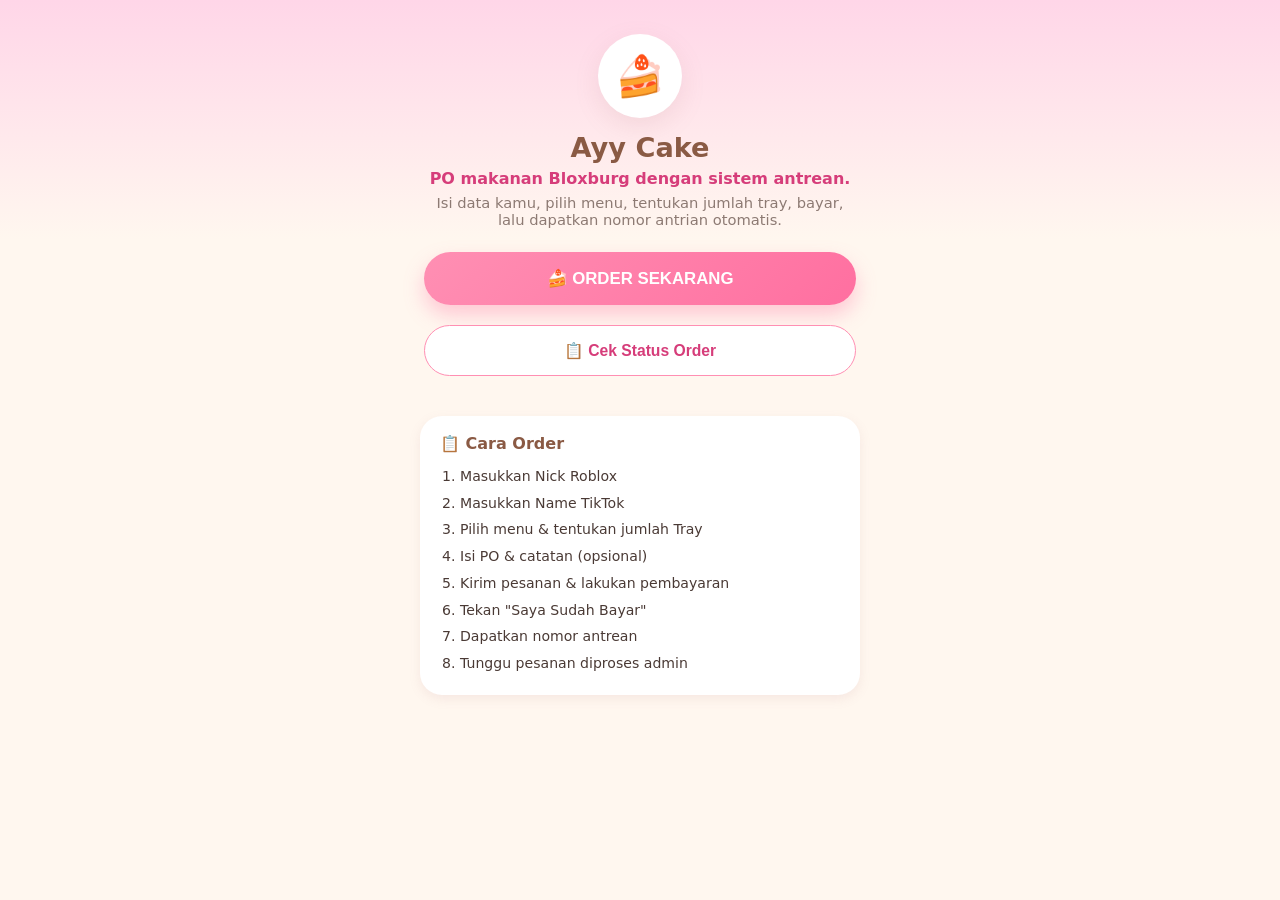
<file: index.html>
<!DOCTYPE html>
<html lang="id">
<head>
<meta charset="UTF-8" />
<meta name="viewport" content="width=device-width, initial-scale=1.0, maximum-scale=1" />
<title>Ayy Cake — Bloxburg PO</title>
<link rel="stylesheet" href="css/style.css" />
</head>
<body>
<div class="app">

  <!-- ============ LANDING ============ -->
  <div id="view-landing" class="view">
    <div class="hero">
      <div class="logo-badge">🍰</div>
      <h1 id="shop-name-text">Ayy Cake</h1>
      <p class="tagline" id="shop-tagline-text">PO makanan Bloxburg dengan sistem antrean.</p>
      <p class="desc">Isi data kamu, pilih menu, tentukan jumlah tray, bayar, lalu dapatkan nomor antrian otomatis.</p>
      <button class="btn-cta" id="btn-go-order">🍰 ORDER SEKARANG</button>
      <div style="margin-top:10px;">
        <button class="btn btn-outline" id="btn-go-status-landing">📋 Cek Status Order</button>
      </div>
    </div>

    <div class="how-to">
      <h3>📋 Cara Order</h3>
      <ol>
        <li>Masukkan Nick Roblox</li>
        <li>Masukkan Name TikTok</li>
        <li>Pilih menu & tentukan jumlah Tray</li>
        <li>Isi PO & catatan (opsional)</li>
        <li>Kirim pesanan &amp; lakukan pembayaran</li>
        <li>Tekan "Saya Sudah Bayar"</li>
        <li>Dapatkan nomor antrean</li>
        <li>Tunggu pesanan diproses admin</li>
      </ol>
    </div>
  </div>

  <!-- ============ STEP 1: IDENTITAS ============ -->
  <div id="view-identity" class="view hidden">
    <div class="topbar">
      <button class="back-btn" data-back="#view-landing">←</button>
      <h2>Data Pembeli</h2>
    </div>
    <div class="section">
      <div class="card">
        <label class="field-label">Nick Roblox</label>
        <input type="text" id="input-roblox" placeholder="cth: Jshsh123" />
        <div class="error-text" id="err-roblox">Nick Roblox wajib diisi.</div>

        <label class="field-label">Name TikTok</label>
        <input type="text" id="input-tiktok" placeholder="cth: @jshshblox" />
        <div class="error-text" id="err-tiktok">Name TikTok wajib diisi.</div>
      </div>
      <button class="btn btn-primary" id="btn-identity-next">Lanjut ke Menu →</button>
    </div>
  </div>

  <!-- ============ STEP 2: MENU + TRAY + PO ============ -->
  <div id="view-menu" class="view hidden">
    <div class="topbar">
      <button class="back-btn" data-back="#view-identity">←</button>
      <h2>Pilih Menu &amp; Tray</h2>
    </div>
    <div class="section">
      <div class="card">
        <h3>🍽️ Menu Tersedia</h3>
        <div id="menu-list"></div>
        <p class="hint">Harga di atas menu hanya referensi. Tulis pesanan detail kamu di kolom "Isi PO" di bawah.</p>
      </div>

      <div class="card">
        <h3>📦 Jumlah Tray</h3>
        <div class="tray-stepper">
          <button id="btn-tray-minus">−</button>
          <div class="tray-count" id="tray-count">1</div>
          <button id="btn-tray-plus">+</button>
        </div>
        <div class="tray-total">1 Tray = <span id="price-per-tray-text" class="amount">140P</span> · Total: <span id="tray-total-amount" class="amount">140P</span></div>
      </div>

      <div class="card">
        <h3>📝 Pesanan / Isi PO</h3>
        <label class="field-label">Tuliskan pesananmu</label>
        <textarea id="input-items" placeholder="Contoh:&#10;2 Chocolate Cupcakes&#10;1 Strawberry Cream Cake&#10;1 Plate of Croissants"></textarea>
      </div>

      <div class="card">
        <h3>💬 Catatan untuk Admin</h3>
        <textarea id="input-notes" placeholder="Contoh: Tolong dibuatkan warna pink (opsional)"></textarea>
      </div>

      <button class="btn btn-primary" id="btn-menu-next">Lihat Ringkasan →</button>
    </div>
  </div>

  <!-- ============ STEP 3: RINGKASAN ============ -->
  <div id="view-summary" class="view hidden">
    <div class="topbar">
      <button class="back-btn" data-back="#view-menu">←</button>
      <h2>Ringkasan Order</h2>
    </div>
    <div class="section">
      <div class="card">
        <h3>🧾 Order Summary</h3>
        <div class="summary-row"><span class="label">Nick Roblox</span><span class="value" id="summary-roblox"></span></div>
        <div class="summary-row"><span class="label">TikTok</span><span class="value" id="summary-tiktok"></span></div>
        <div class="summary-row"><span class="label">Jumlah Tray</span><span class="value" id="summary-tray"></span></div>
        <div class="summary-row"><span class="label">Harga</span><span class="value" id="summary-price-per-tray"></span></div>
        <div class="summary-row total"><span class="label">Total</span><span class="value" id="summary-total"></span></div>
        <label class="field-label">Pesanan</label>
        <div class="summary-pre" id="summary-items"></div>
        <label class="field-label">Catatan</label>
        <div class="summary-pre" id="summary-notes"></div>
      </div>
      <button class="btn btn-primary" id="btn-submit-order">KIRIM PESANAN</button>
    </div>
  </div>

  <!-- ============ STEP 4: PAYMENT ============ -->
  <div id="view-payment" class="view hidden">
    <div class="topbar">
      <h2>Pembayaran</h2>
    </div>
    <div class="section">
      <div class="card">
        <div class="summary-row"><span class="label">Order ID</span><span class="value" id="payment-order-code"></span></div>
        <div class="summary-row total"><span class="label">Total Bayar</span><span class="value" id="payment-total"></span></div>
        <div class="qr-box" id="qr-wrap"></div>
        <p class="hint" style="text-align:center;">Silakan scan QR di atas untuk melakukan pembayaran secara manual. Setelah bayar, tekan tombol di bawah.</p>
      </div>
      <button class="btn btn-primary" id="btn-already-paid">✅ SAYA SUDAH BAYAR</button>
      <p class="hint" style="text-align:center; margin-top:10px;">Admin akan memeriksa &amp; mengonfirmasi pembayaranmu secara manual.</p>
    </div>
  </div>

  <!-- ============ STEP 5: SUCCESS ============ -->
  <div id="view-success" class="view hidden">
    <div class="success-hero">
      <div class="big-emoji">🎉</div>
      <h1>ORDER BERHASIL!</h1>
      <p>Terima kasih sudah melakukan PO!</p>
      <p class="hint">Nomor Antrian Kamu</p>
      <div class="queue-badge" id="success-queue-label">#000</div>
    </div>
    <div class="section">
      <div class="card">
        <div class="summary-row"><span class="label">Order ID</span><span class="value" id="success-order-code"></span></div>
        <div class="summary-row"><span class="label">Nick Roblox</span><span class="value" id="success-roblox"></span></div>
        <div class="summary-row"><span class="label">TikTok</span><span class="value" id="success-tiktok"></span></div>
        <div class="summary-row total"><span class="label">Total</span><span class="value" id="success-total"></span></div>
        <div class="summary-row"><span class="label">Status</span><span class="value">Menunggu Konfirmasi Pembayaran</span></div>
      </div>
      <p class="hint" style="text-align:center;">⚠️ Harap simpan nomor antrian &amp; Order ID kamu.</p>
      <button class="btn btn-primary" id="btn-success-status">📋 LIHAT STATUS ORDER</button>
    </div>
  </div>

  <!-- ============ STATUS CHECK ============ -->
  <div id="view-status" class="view hidden">
    <div class="topbar">
      <button class="back-btn" id="btn-back-landing-from-status">←</button>
      <h2>Cek Status Order</h2>
    </div>
    <div class="section">
      <div class="card">
        <label class="field-label">Order ID atau Nomor Antrian</label>
        <input type="text" id="input-status-code" placeholder="cth: ORD-20260902-0023 atau 023" />
        <button class="btn btn-primary" id="btn-check-status">Cek Status</button>
      </div>
      <div class="card hidden" id="status-result"></div>
    </div>
  </div>

  <!-- ============ LOADING ============ -->
  <div id="loading-overlay" class="loading-overlay hidden">
    <div class="spinner"></div>
    <p style="color:#8a5a44; font-size:0.85rem;">Memproses...</p>
  </div>

</div>

<script type="module" src="js/app.js"></script>
</body>
</html>
</file>
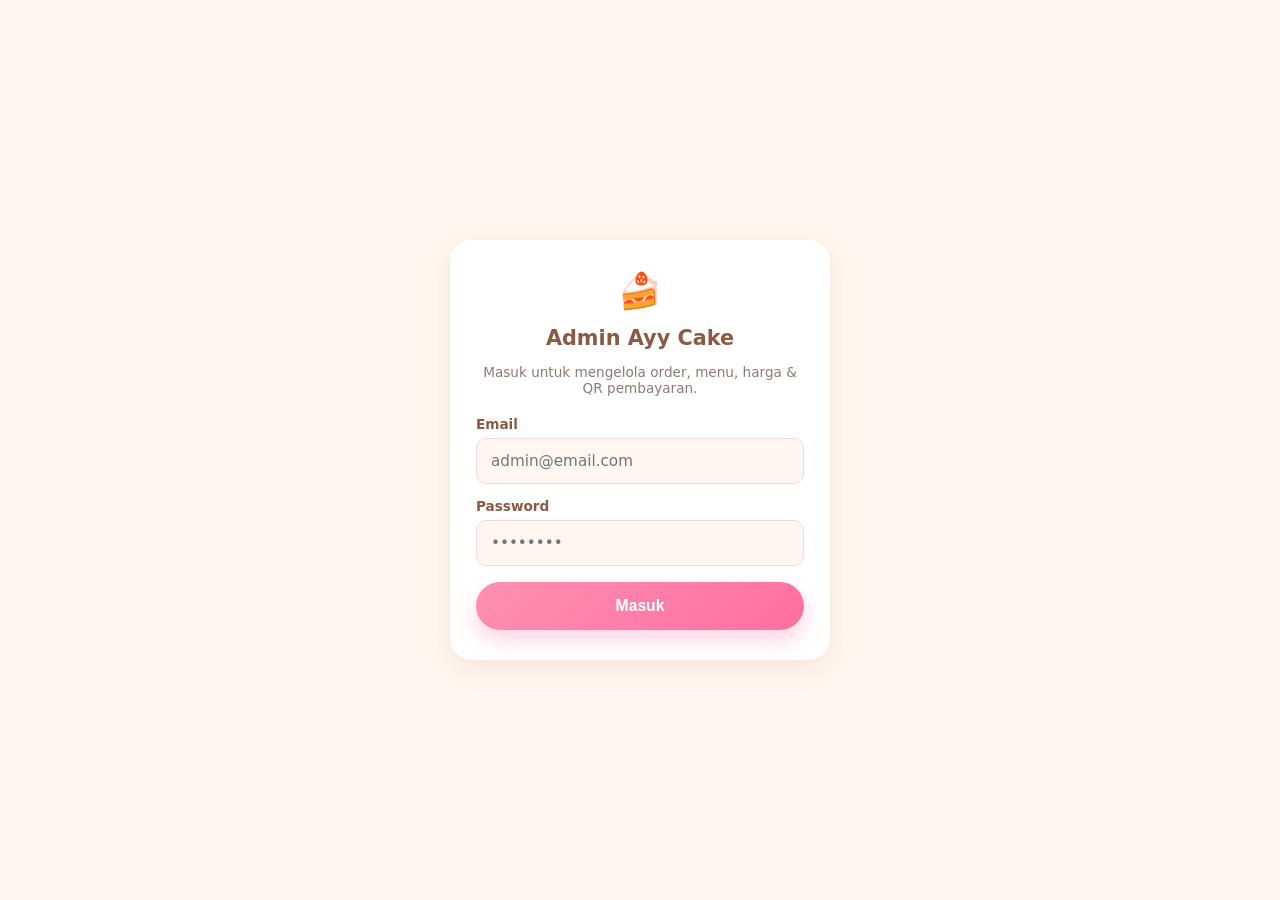
<file: admin.html>
<!DOCTYPE html>
<html lang="id">
<head>
<meta charset="UTF-8" />
<meta name="viewport" content="width=device-width, initial-scale=1.0" />
<title>Admin — Ayy Cake</title>
<link rel="stylesheet" href="css/style.css" />
</head>
<body class="admin-body">

  <!-- ============ LOGIN ============ -->
  <div id="admin-login-view" class="admin-login-wrap">
    <div class="admin-login-card">
      <div style="font-size:2.2rem;">🍰</div>
      <h1>Admin Ayy Cake</h1>
      <p>Masuk untuk mengelola order, menu, harga &amp; QR pembayaran.</p>
      <label class="field-label" style="text-align:left;">Email</label>
      <input type="text" id="login-email" placeholder="admin@email.com" />
      <label class="field-label" style="text-align:left;">Password</label>
      <input type="text" id="login-password" placeholder="••••••••" style="-webkit-text-security:disc; text-security:disc;" />
      <div class="error-text" id="login-error">Email atau password salah.</div>
      <button class="btn btn-primary" id="btn-login" style="margin-top:16px;">Masuk</button>
    </div>
  </div>

  <!-- ============ DASHBOARD SHELL ============ -->
  <div id="admin-main-view" class="admin-shell hidden">
    <div class="admin-topbar">
      <h1>🍰 Ayy Cake — Admin</h1>
      <button class="logout-btn" id="btn-logout">Keluar</button>
    </div>

    <div class="tabs">
      <button class="tab-btn active" data-tab="dashboard">📊 Dashboard</button>
      <button class="tab-btn" data-tab="orders">📦 Orders</button>
      <button class="tab-btn" data-tab="queue">🔢 Queue</button>
      <button class="tab-btn" data-tab="menu">🍰 Menu</button>
      <button class="tab-btn" data-tab="price">💰 Harga</button>
      <button class="tab-btn" data-tab="qr">🔗 QR Payment</button>
      <button class="tab-btn" data-tab="settings">⚙️ Pengaturan</button>
    </div>

    <!-- ---------- TAB: DASHBOARD ---------- -->
    <div id="tab-dashboard" class="tab-panel">
      <div class="stat-grid" id="stat-grid"></div>
      <div class="admin-panel">
        <h2>🔔 Order Terbaru</h2>
        <div class="table-scroll">
          <table class="orders-table" id="recent-orders-table">
            <thead><tr><th>Antrian</th><th>Roblox</th><th>Tray</th><th>Total</th><th>Status</th><th>Waktu</th></tr></thead>
            <tbody></tbody>
          </table>
        </div>
      </div>
    </div>

    <!-- ---------- TAB: ORDERS ---------- -->
    <div id="tab-orders" class="tab-panel hidden">
      <div class="admin-panel">
        <h2>📦 Daftar Order</h2>
        <div class="filter-row">
          <select id="filter-status">
            <option value="all">Semua</option>
            <option value="today">Hari ini</option>
            <option value="Menunggu Pembayaran">Menunggu Pembayaran</option>
            <option value="Menunggu Konfirmasi">Menunggu Konfirmasi</option>
            <option value="Dibayar">Dibayar</option>
            <option value="order_Diproses">Diproses</option>
            <option value="order_Selesai">Selesai</option>
            <option value="order_Dibatalkan">Dibatalkan</option>
          </select>
          <input type="text" id="filter-search" placeholder="Cari Nick / TikTok / Order ID / Antrian" />
          <button class="small-btn outline" id="btn-export-csv">⬇️ Export CSV</button>
        </div>
        <div class="table-scroll">
          <table class="orders-table" id="orders-table">
            <thead><tr><th>Antrian</th><th>Order ID</th><th>Roblox</th><th>TikTok</th><th>Tray</th><th>Total</th><th>Bayar</th><th>Status</th><th>Waktu</th></tr></thead>
            <tbody></tbody>
          </table>
        </div>
      </div>
    </div>

    <!-- ---------- TAB: QUEUE ---------- -->
    <div id="tab-queue" class="tab-panel hidden">
      <div class="admin-panel">
        <h2>🔢 Antrian Aktif</h2>
        <div id="queue-list"></div>
      </div>
    </div>

    <!-- ---------- TAB: MENU ---------- -->
    <div id="tab-menu" class="tab-panel hidden">
      <div class="admin-panel">
        <h2>🍰 Menu Management</h2>
        <button class="small-btn" id="btn-add-menu">+ Tambah Menu</button>
        <div id="menu-admin-list" style="margin-top:14px;"></div>
      </div>
    </div>

    <!-- ---------- TAB: PRICE ---------- -->
    <div id="tab-price" class="tab-panel hidden">
      <div class="admin-panel">
        <h2>💰 Price Settings</h2>
        <label class="field-label">Harga 1 Tray</label>
        <input type="text" id="setting-price" />
        <label class="field-label">Label Mata Uang</label>
        <input type="text" id="setting-currency" placeholder="P" />
        <p class="hint">Order lama tidak berubah — harga baru hanya berlaku untuk order berikutnya.</p>
        <button class="btn btn-primary" id="btn-save-price">Simpan Harga</button>
      </div>
    </div>

    <!-- ---------- TAB: QR ---------- -->
    <div id="tab-qr" class="tab-panel hidden">
      <div class="admin-panel">
        <h2>🔗 QR Payment Settings</h2>
        <div class="qr-admin-preview" id="qr-admin-preview" style="margin-bottom:14px;"></div>
        <input type="file" id="qr-file-input" accept="image/*" />
        <div style="display:flex; gap:10px; margin-top:12px;">
          <button class="small-btn" id="btn-upload-qr">Upload / Ganti QR</button>
          <button class="small-btn outline" id="btn-delete-qr">Hapus QR</button>
        </div>
      </div>
    </div>

    <!-- ---------- TAB: SETTINGS ---------- -->
    <div id="tab-settings" class="tab-panel hidden">
      <div class="admin-panel">
        <h2>⚙️ Pengaturan Toko</h2>
        <label class="field-label">Nama Toko</label>
        <input type="text" id="setting-shop-name" />
        <label class="field-label">Tagline</label>
        <input type="text" id="setting-tagline" />
        <label class="field-label" style="display:flex; align-items:center; gap:8px;">
          <input type="checkbox" id="setting-queue-reset" style="width:auto;" />
          Reset nomor antrian setiap hari
        </label>
        <button class="btn btn-primary" id="btn-save-settings">Simpan Pengaturan</button>
      </div>
    </div>
  </div>

  <!-- ============ ORDER DETAIL MODAL ============ -->
  <div id="order-modal" class="modal-overlay hidden">
    <div class="modal-box">
      <button class="modal-close-x" id="btn-close-modal">✕</button>
      <h2>Detail Order</h2>
      <div id="order-modal-content"></div>
    </div>
  </div>

  <!-- ============ MENU EDIT MODAL ============ -->
  <div id="menu-modal" class="modal-overlay hidden">
    <div class="modal-box">
      <button class="modal-close-x" id="btn-close-menu-modal">✕</button>
      <h2 id="menu-modal-title">Tambah Menu</h2>
      <label class="field-label">Nama Menu</label>
      <input type="text" id="menu-form-name" />
      <label class="field-label">Kategori</label>
      <select id="menu-form-category">
        <option value="Bakery">Bakery</option>
        <option value="Cake">Cake</option>
        <option value="Food">Food</option>
        <option value="Sides">Sides</option>
      </select>
      <label class="field-label">Harga (referensi, opsional)</label>
      <input type="text" id="menu-form-price" />
      <label class="field-label" style="display:flex; align-items:center; gap:8px;">
        <input type="checkbox" id="menu-form-active" style="width:auto;" checked />
        Aktif (tampil di halaman pembeli)
      </label>
      <button class="btn btn-primary" id="btn-save-menu">Simpan Menu</button>
    </div>
  </div>

  <div id="loading-overlay" class="loading-overlay hidden">
    <div class="spinner"></div>
    <p style="color:#8a5a44; font-size:0.85rem;">Memproses...</p>
  </div>

<script type="module" src="js/admin.js"></script>
</body>
</html>
</file>
<file: css/style.css>
/* =========================================================
   AYY CAKE — style.css
   Tema: pastel, bakery/cafe, cute, mobile-first
   ========================================================= */

:root {
  --pink: #ffd6e8;
  --pink-deep: #ff8fb3;
  --pink-text: #d63d7a;
  --cream: #fff7ef;
  --peach: #ffe3cc;
  --brown: #8a5a44;
  --brown-soft: #b78b6f;
  --white: #ffffff;
  --ink: #4a3a35;
  --muted: #8d7a73;
  --radius-lg: 22px;
  --radius-md: 16px;
  --radius-sm: 10px;
  --shadow: 0 8px 24px rgba(180, 120, 130, 0.15);
  --shadow-sm: 0 4px 12px rgba(180, 120, 130, 0.12);
  font-size: 16px;
}

* { box-sizing: border-box; }

body {
  margin: 0;
  font-family: "Poppins", "Segoe UI", system-ui, -apple-system, sans-serif;
  background: linear-gradient(180deg, var(--pink) 0%, var(--cream) 240px, var(--cream) 100%);
  color: var(--ink);
  min-height: 100vh;
  -webkit-font-smoothing: antialiased;
}

.app {
  max-width: 480px;
  margin: 0 auto;
  padding: 0 0 40px;
  min-height: 100vh;
  background: transparent;
}

.hidden { display: none !important; }

/* ---------- Topbar ---------- */
.topbar {
  display: flex;
  align-items: center;
  gap: 10px;
  padding: 18px 20px 10px;
}
.topbar .back-btn {
  border: none;
  background: var(--white);
  color: var(--pink-text);
  width: 38px; height: 38px;
  border-radius: 50%;
  font-size: 18px;
  box-shadow: var(--shadow-sm);
  cursor: pointer;
}
.topbar h2 {
  margin: 0;
  font-size: 1.05rem;
  color: var(--brown);
}

/* ---------- Hero / Landing ---------- */
.hero {
  text-align: center;
  padding: 34px 24px 10px;
}
.hero .logo-badge {
  width: 84px; height: 84px;
  margin: 0 auto 14px;
  border-radius: 50%;
  background: var(--white);
  display: flex; align-items: center; justify-content: center;
  font-size: 40px;
  box-shadow: var(--shadow);
}
.hero h1 {
  margin: 0 0 6px;
  font-size: 1.7rem;
  color: var(--brown);
}
.hero p.tagline {
  margin: 0 0 4px;
  color: var(--pink-text);
  font-weight: 600;
}
.hero p.desc {
  margin: 6px 0 24px;
  color: var(--muted);
  font-size: 0.92rem;
}

.btn-cta {
  display: block;
  width: 100%;
  padding: 16px;
  border: none;
  border-radius: 999px;
  background: linear-gradient(135deg, var(--pink-deep), #ff6fa0);
  color: #fff;
  font-size: 1.05rem;
  font-weight: 700;
  box-shadow: 0 10px 20px rgba(255, 111, 160, 0.35);
  cursor: pointer;
}
.btn-cta:active { transform: scale(0.98); }

.how-to {
  margin: 30px 20px 10px;
  background: var(--white);
  border-radius: var(--radius-lg);
  padding: 18px 20px;
  box-shadow: var(--shadow-sm);
}
.how-to h3 {
  margin: 0 0 10px;
  color: var(--brown);
  font-size: 1rem;
}
.how-to ol {
  margin: 0;
  padding-left: 20px;
  color: var(--ink);
  font-size: 0.88rem;
  line-height: 1.9;
}

/* ---------- Section card container ---------- */
.section {
  padding: 6px 20px 20px;
}
.card {
  background: var(--white);
  border-radius: var(--radius-lg);
  padding: 20px;
  box-shadow: var(--shadow-sm);
  margin-bottom: 16px;
}
.card h3 {
  margin: 0 0 14px;
  color: var(--brown);
  font-size: 1.05rem;
}

/* ---------- Form fields ---------- */
label.field-label {
  display: block;
  font-size: 0.85rem;
  font-weight: 600;
  color: var(--brown);
  margin: 14px 0 6px;
}
label.field-label:first-child { margin-top: 0; }

input[type="text"], textarea, select {
  width: 100%;
  padding: 13px 14px;
  border: 1.5px solid #f1d9e2;
  border-radius: var(--radius-sm);
  background: var(--cream);
  font-family: inherit;
  font-size: 0.95rem;
  color: var(--ink);
  outline: none;
  transition: border-color .15s;
}
input[type="text"]:focus, textarea:focus, select:focus {
  border-color: var(--pink-deep);
}
textarea { resize: vertical; min-height: 90px; }
.hint { font-size: 0.75rem; color: var(--muted); margin-top: 4px; }
.error-text { font-size: 0.78rem; color: #e0457a; margin-top: 4px; display: none; }
.error-text.show { display: block; }
input.invalid, textarea.invalid { border-color: #e0457a; }

/* ---------- Menu categories ---------- */
.category-block { margin-bottom: 18px; }
.category-title {
  font-size: 0.95rem;
  font-weight: 700;
  color: var(--brown);
  margin: 0 0 10px;
  display: flex; align-items: center; gap: 6px;
}
.menu-grid {
  display: grid;
  grid-template-columns: 1fr 1fr;
  gap: 10px;
}
.menu-item {
  background: var(--cream);
  border: 1.5px solid #f5e3ea;
  border-radius: var(--radius-md);
  padding: 12px;
  text-align: center;
  font-size: 0.82rem;
  font-weight: 600;
  color: var(--ink);
}
.menu-item .emoji { font-size: 1.6rem; display: block; margin-bottom: 6px; }

/* ---------- Tray stepper ---------- */
.tray-stepper {
  display: flex;
  align-items: center;
  justify-content: center;
  gap: 18px;
  margin: 6px 0 10px;
}
.tray-stepper button {
  width: 46px; height: 46px;
  border-radius: 50%;
  border: none;
  background: var(--pink-deep);
  color: #fff;
  font-size: 1.4rem;
  cursor: pointer;
}
.tray-stepper button:disabled { opacity: 0.4; }
.tray-stepper .tray-count {
  font-size: 1.6rem;
  font-weight: 800;
  color: var(--brown);
  min-width: 40px;
  text-align: center;
}
.tray-total {
  text-align: center;
  background: var(--peach);
  border-radius: var(--radius-md);
  padding: 12px;
  font-weight: 700;
  color: var(--brown);
  font-size: 1.05rem;
}
.tray-total span.amount { color: var(--pink-text); }

/* ---------- Summary ---------- */
.summary-row {
  display: flex;
  justify-content: space-between;
  padding: 9px 0;
  border-bottom: 1px dashed #f0dbe2;
  font-size: 0.9rem;
}
.summary-row:last-child { border-bottom: none; }
.summary-row .label { color: var(--muted); }
.summary-row .value { font-weight: 600; text-align: right; max-width: 60%; }
.summary-row.total .value { color: var(--pink-text); font-size: 1.15rem; font-weight: 800; }
.summary-pre {
  white-space: pre-wrap;
  font-size: 0.85rem;
  background: var(--cream);
  border-radius: var(--radius-sm);
  padding: 10px 12px;
  margin-top: 4px;
}

/* ---------- QR ---------- */
.qr-box {
  text-align: center;
  padding: 10px 0 4px;
}
.qr-box img {
  width: 220px; height: 220px;
  object-fit: contain;
  border-radius: var(--radius-md);
  border: 4px solid var(--peach);
  background: #fff;
}
.qr-empty {
  width: 220px; height: 220px;
  margin: 0 auto;
  border-radius: var(--radius-md);
  border: 2px dashed #e6c3d0;
  display: flex; align-items: center; justify-content: center;
  color: var(--muted);
  font-size: 0.8rem;
  text-align: center;
  padding: 10px;
}

/* ---------- Buttons ---------- */
.btn {
  width: 100%;
  padding: 15px;
  border: none;
  border-radius: 999px;
  font-weight: 700;
  font-size: 0.98rem;
  cursor: pointer;
  margin-top: 10px;
}
.btn-primary {
  background: linear-gradient(135deg, var(--pink-deep), #ff6fa0);
  color: #fff;
  box-shadow: 0 10px 20px rgba(255, 111, 160, 0.3);
}
.btn-primary:disabled { opacity: 0.6; }
.btn-secondary {
  background: var(--peach);
  color: var(--brown);
}
.btn-outline {
  background: #fff;
  color: var(--pink-text);
  border: 1.5px solid var(--pink-deep);
}

/* ---------- Success page ---------- */
.success-hero {
  text-align: center;
  padding: 30px 10px 10px;
}
.success-hero .big-emoji { font-size: 3rem; }
.success-hero h1 { color: var(--brown); margin: 6px 0; }
.queue-badge {
  display: inline-block;
  background: linear-gradient(135deg, #ffd6e8, #ffb6d1);
  border-radius: 999px;
  padding: 10px 26px;
  font-size: 2rem;
  font-weight: 900;
  color: var(--pink-text);
  margin: 10px 0;
  box-shadow: var(--shadow);
}

/* ---------- Status badges ---------- */
.status-pill {
  display: inline-flex;
  align-items: center;
  gap: 6px;
  padding: 8px 14px;
  border-radius: 999px;
  font-size: 0.85rem;
  font-weight: 700;
  background: var(--cream);
}

/* ---------- Loading ---------- */
.loading-overlay {
  position: fixed; inset: 0;
  background: rgba(255,255,255,0.75);
  display: flex; align-items: center; justify-content: center;
  z-index: 999;
  flex-direction: column;
  gap: 10px;
}
.spinner {
  width: 42px; height: 42px;
  border: 5px solid var(--pink);
  border-top-color: var(--pink-deep);
  border-radius: 50%;
  animation: spin 0.8s linear infinite;
}
@keyframes spin { to { transform: rotate(360deg); } }

.toast {
  position: fixed;
  bottom: 20px; left: 50%;
  transform: translateX(-50%);
  background: var(--brown);
  color: #fff;
  padding: 12px 20px;
  border-radius: 999px;
  font-size: 0.85rem;
  z-index: 1000;
  box-shadow: var(--shadow);
  max-width: 90%;
  text-align: center;
}

/* =========================================================
   ADMIN PANEL
   ========================================================= */
.admin-body {
  background: var(--cream);
  font-family: "Poppins", "Segoe UI", system-ui, sans-serif;
  color: var(--ink);
  margin: 0;
}
.admin-shell { max-width: 1100px; margin: 0 auto; padding: 0 16px 60px; }
.admin-login-wrap {
  min-height: 100vh;
  display: flex; align-items: center; justify-content: center;
  padding: 20px;
}
.admin-login-card {
  background: #fff;
  border-radius: var(--radius-lg);
  box-shadow: var(--shadow);
  padding: 30px 26px;
  width: 100%; max-width: 380px;
  text-align: center;
}
.admin-login-card h1 { color: var(--brown); font-size: 1.3rem; margin-bottom: 4px; }
.admin-login-card p { color: var(--muted); font-size: 0.85rem; margin-bottom: 20px; }

.admin-topbar {
  display: flex; align-items: center; justify-content: space-between;
  padding: 18px 0 6px;
}
.admin-topbar h1 { font-size: 1.2rem; color: var(--brown); margin: 0; }
.admin-topbar .logout-btn {
  background: none; border: 1.5px solid var(--pink-deep);
  color: var(--pink-text); padding: 8px 16px; border-radius: 999px;
  font-size: 0.8rem; cursor: pointer; font-weight: 600;
}

.tabs {
  display: flex; gap: 6px; overflow-x: auto;
  padding: 10px 0 16px;
  -webkit-overflow-scrolling: touch;
}
.tabs button {
  white-space: nowrap;
  border: none; background: #fff;
  padding: 10px 16px; border-radius: 999px;
  font-size: 0.83rem; font-weight: 600; color: var(--muted);
  cursor: pointer; box-shadow: var(--shadow-sm);
}
.tabs button.active { background: var(--pink-deep); color: #fff; }

.stat-grid {
  display: grid; grid-template-columns: repeat(auto-fit, minmax(140px, 1fr));
  gap: 12px; margin-bottom: 20px;
}
.stat-card {
  background: #fff; border-radius: var(--radius-md);
  padding: 16px; box-shadow: var(--shadow-sm);
}
.stat-card .num { font-size: 1.5rem; font-weight: 800; color: var(--pink-text); }
.stat-card .label { font-size: 0.75rem; color: var(--muted); margin-top: 2px; }

.admin-panel {
  background: #fff; border-radius: var(--radius-lg);
  padding: 18px; box-shadow: var(--shadow-sm); margin-bottom: 20px;
}
.admin-panel h2 { font-size: 1rem; color: var(--brown); margin: 0 0 14px; }

.filter-row { display: flex; flex-wrap: wrap; gap: 8px; margin-bottom: 14px; }
.filter-row select, .filter-row input {
  flex: 1; min-width: 140px;
  padding: 9px 10px; border-radius: var(--radius-sm);
  border: 1.5px solid #f1d9e2; background: var(--cream); font-size: 0.85rem;
}

table.orders-table { width: 100%; border-collapse: collapse; font-size: 0.82rem; }
table.orders-table th, table.orders-table td {
  padding: 9px 8px; text-align: left; border-bottom: 1px solid #f5e3ea;
  white-space: nowrap;
}
table.orders-table th { color: var(--muted); font-weight: 600; font-size: 0.72rem; text-transform: uppercase; }
table.orders-table tr:hover { background: var(--cream); cursor: pointer; }
.table-scroll { overflow-x: auto; }

.badge { padding: 4px 10px; border-radius: 999px; font-size: 0.72rem; font-weight: 700; display: inline-block; }
.badge-yellow { background: #fff3cd; color: #8a6d1f; }
.badge-orange { background: #ffe2c7; color: #b25b13; }
.badge-green { background: #d9f4de; color: #22834a; }
.badge-blue { background: #d9e8fb; color: #1f5fa8; }
.badge-purple { background: #ece0fb; color: #6b3fb0; }
.badge-red { background: #fadadd; color: #b0294a; }
.badge-gray { background: #eee; color: #666; }

.modal-overlay {
  position: fixed; inset: 0; background: rgba(60,40,40,0.4);
  display: flex; align-items: flex-end; justify-content: center;
  z-index: 999; padding: 0;
}
.modal-box {
  background: #fff; width: 100%; max-width: 480px;
  border-radius: 22px 22px 0 0; padding: 22px;
  max-height: 88vh; overflow-y: auto;
}
@media (min-width: 640px) {
  .modal-overlay { align-items: center; }
  .modal-box { border-radius: var(--radius-lg); }
}
.modal-box h2 { margin: 0 0 14px; color: var(--brown); }
.modal-close-x {
  float: right; border: none; background: var(--cream);
  width: 32px; height: 32px; border-radius: 50%; font-size: 1rem; cursor: pointer;
}

.menu-admin-row, .settings-row {
  display: flex; align-items: center; gap: 10px;
  padding: 10px 0; border-bottom: 1px solid #f5e3ea;
}
.menu-admin-row input[type="text"], .menu-admin-row select { flex: 1; }
.menu-admin-row .del-btn { background: #fadadd; color: #b0294a; border: none; border-radius: 8px; padding: 8px 10px; cursor: pointer; }

.small-btn {
  padding: 8px 14px; border-radius: 999px; border: none;
  background: var(--pink-deep); color: #fff; font-size: 0.8rem; font-weight: 600; cursor: pointer;
}
.small-btn.outline { background: #fff; border: 1.5px solid var(--pink-deep); color: var(--pink-text); }

.qr-admin-preview img { width: 160px; border-radius: var(--radius-md); border: 3px solid var(--peach); }

.history-item { font-size: 0.8rem; padding: 8px 0; border-bottom: 1px dashed #f0dbe2; }
.history-item .time { color: var(--muted); font-size: 0.72rem; }

@media (min-width: 700px) {
  .menu-grid { grid-template-columns: repeat(3, 1fr); }
}
</file>
